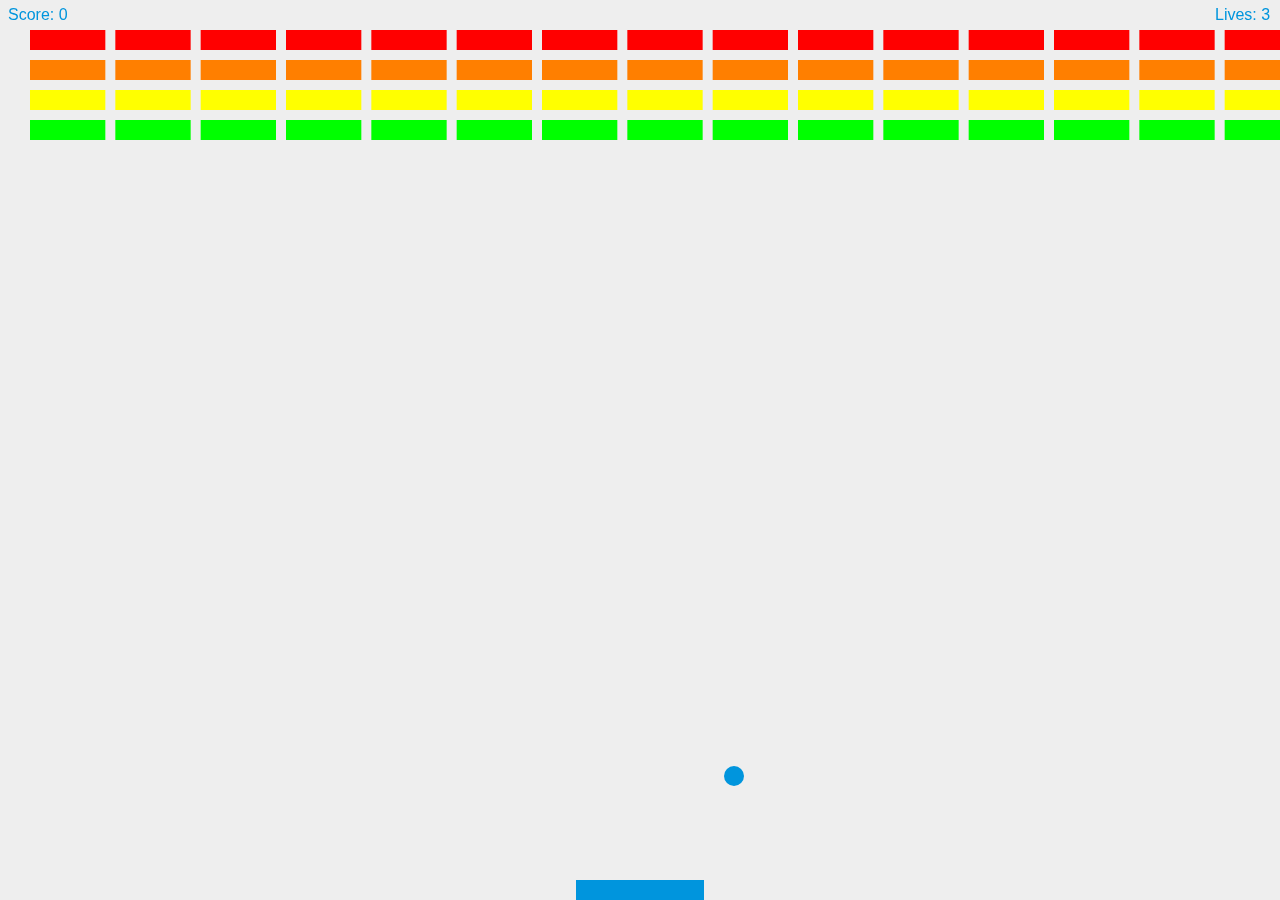
<file: js_breakout/index.html>
<!DOCTYPE html>
<html lang="en">
<head>
    <meta charset="UTF-8">
    <meta name="viewport" content="width=device-width, initial-scale=1.0">
    <title>JS Breakout</title>
    <link rel="stylesheet" href="style.css">
</head>
<body>
    <canvas id="breakoutCanvas"></canvas>
    <script src="game.js"></script>
</body>
</html>
</file>
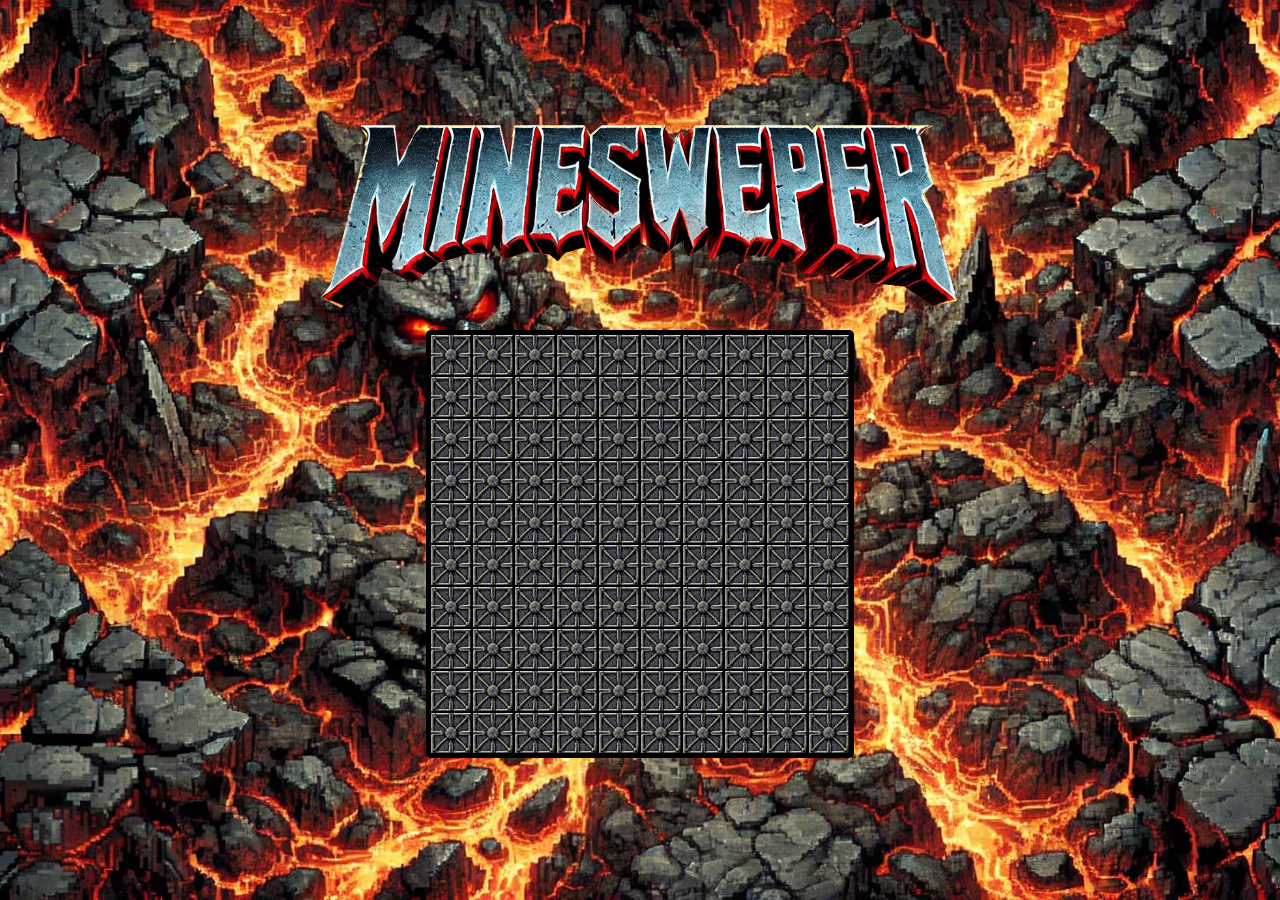
<file: js_minesweeper/index.html>
<!DOCTYPE html>
<html lang="en">
<head>
    <meta charset="UTF-8">
    <meta name="viewport" content="width=device-width, initial-scale=1.0">
    <title>Minesweeper</title>
    <link rel="stylesheet" href="styles.css">
</head>
<body>
    <img src="images/main-title.gif" alt="Minesweeper" class="title-image">
    <div id="minesweeper"></div>
    <script src="script.js"></script>
</body>
</html>
</file>
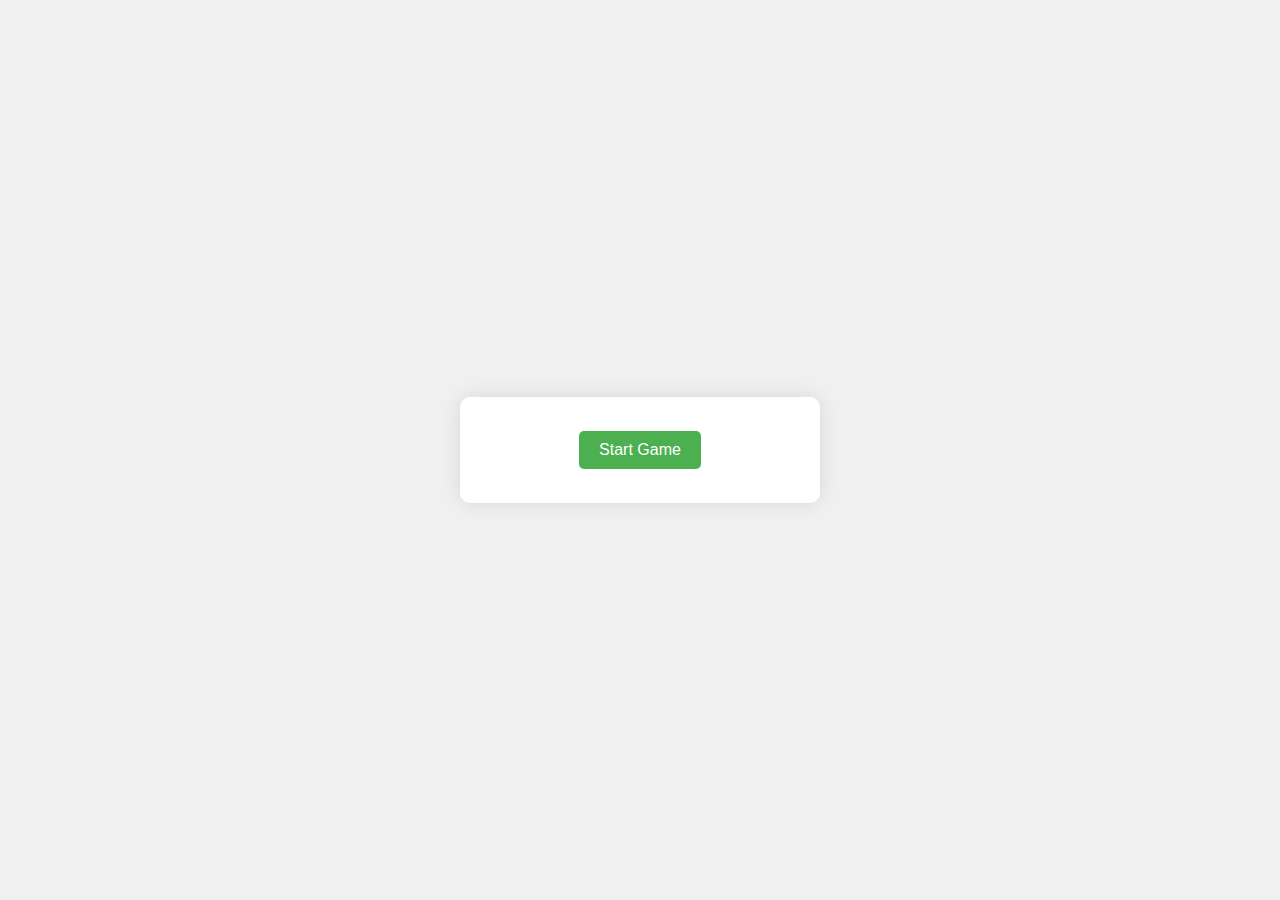
<file: js_multiplication_game/index.html>
<!DOCTYPE html>
<html lang="en">
<head>
    <meta charset="UTF-8">
    <meta name="viewport" content="width=device-width, initial-scale=1.0">
    <title>Multiplication Game</title>
    <style>
        body {
            font-family: Arial, sans-serif;
            display: flex;
            justify-content: center;
            align-items: center;
            height: 100vh;
            background-color: #f0f0f0;
            margin: 0;
        }
        .container {
            text-align: center;
            background: white;
            padding: 30px;
            border-radius: 10px;
            box-shadow: 0 0 20px rgba(0, 0, 0, 0.1);
            width: 300px;
        }
        .hidden {
            display: none;
        }
        .correct {
            color: green;
        }
        .incorrect {
            color: red;
        }
        #startButton, #micButton {
            background-color: #4CAF50;
            color: white;
            border: none;
            padding: 10px 20px;
            text-align: center;
            text-decoration: none;
            display: inline-block;
            font-size: 16px;
            margin: 4px 2px;
            cursor: pointer;
            border-radius: 5px;
        }
        #micButton {
            background-color: #f44336;
        }
        #answerInput {
            padding: 10px;
            font-size: 16px;
            width: calc(100% - 22px);
            margin-bottom: 10px;
        }
    </style>
</head>
<body>
    <div class="container">
        <button id="startButton">Start Game</button>
        <div id="game" class="hidden">
            <div id="timer">Time: 60</div>
            <div id="score">Score: 0</div>
            <div id="question" style="margin: 20px 0; font-size: 24px;"></div>
            <input type="text" id="answerInput" autofocus>
            <button id="micButton">
                <span role="img" aria-label="microphone">
                    🎤
                </span>
            </button>
            <div id="feedback" style="margin-top: 10px; font-size: 18px;"></div>
        </div>
    </div>
    <script src="script.js"></script>
</body>
</html>
</file>
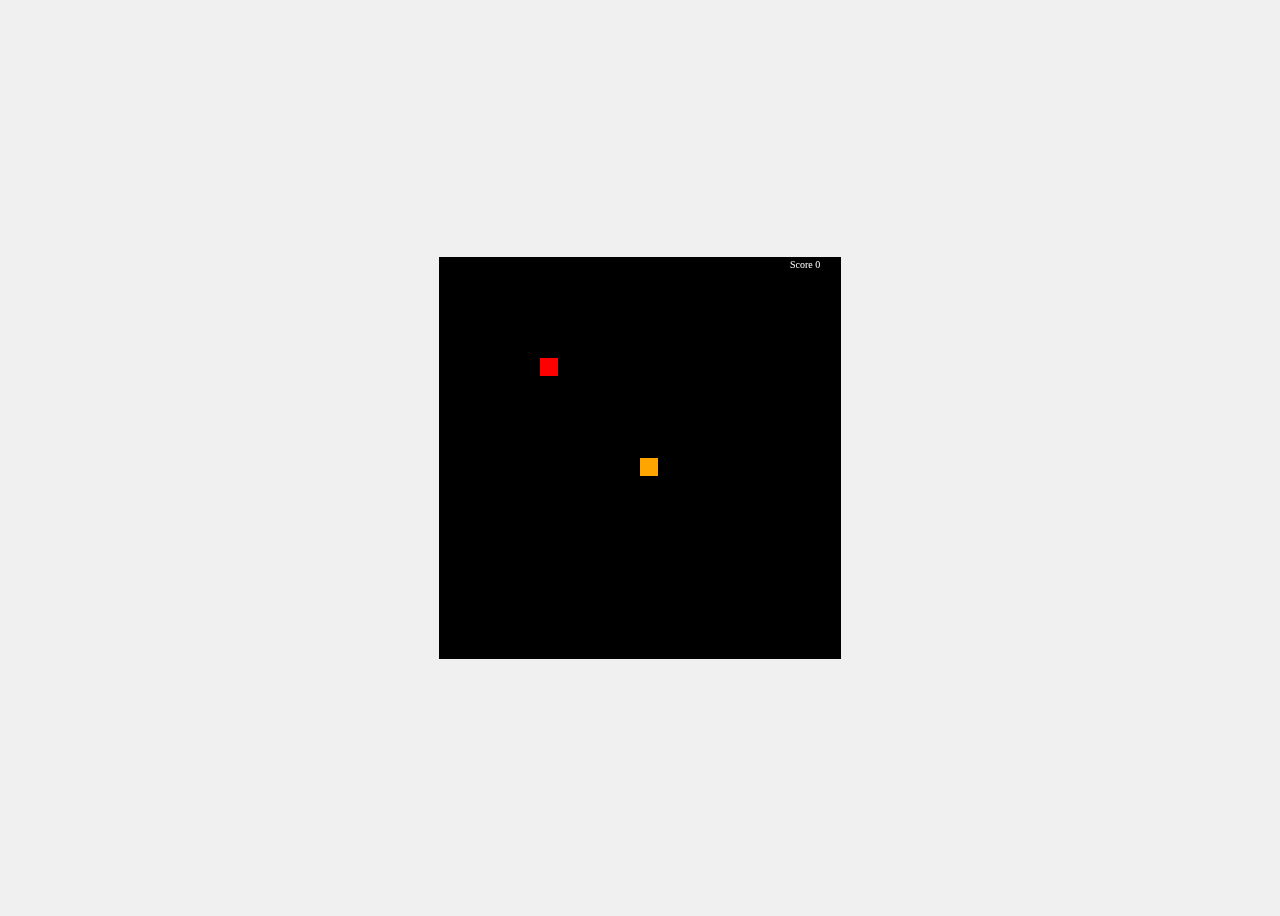
<file: js_snake/index.html>
<!DOCTYPE html>
<html lang="en">
<head>
    <meta charset="UTF-8">
    <meta name="viewport" content="width=device-width, initial-scale=1.0">
    <title>Snake Game</title>
    <link rel="stylesheet" href="style.css">
</head>
<body>
    <canvas id="gameCanvas" width="400" height="400"></canvas>
    <script src="script.js"></script>
</body>
</html>
</file>
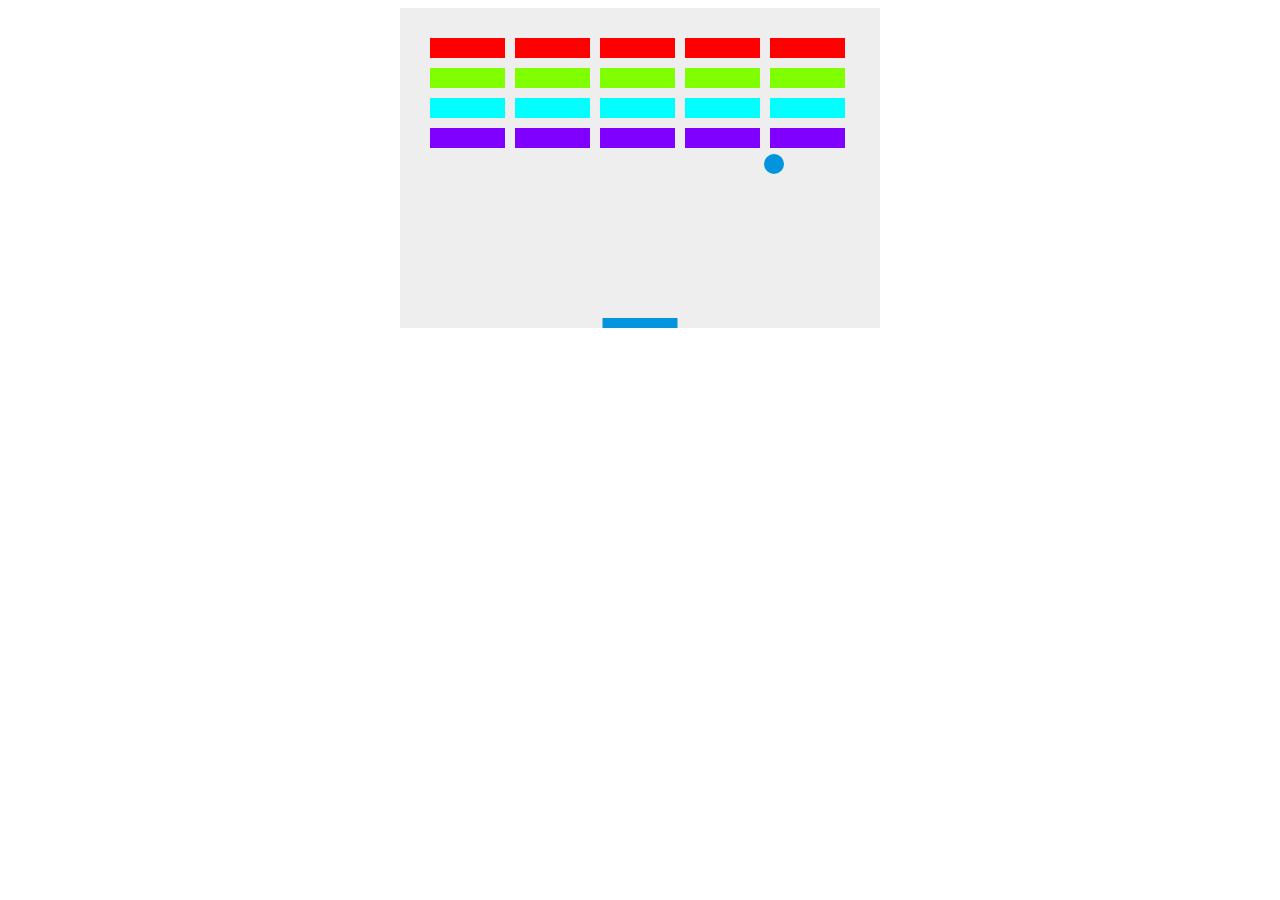
<file: wip/js_breakout/index.html>
<!DOCTYPE html>
<html lang="en">
<head>
    <meta charset="UTF-8">
    <meta name="viewport" content="width=device-width, initial-scale=1.0">
    <title>JS Breakout</title>
    <link rel="stylesheet" href="style.css">
</head>
<body>
    <canvas id="breakoutCanvas"></canvas>
    <script src="breakout.js"></script>
</body>
</html>
</file>
<file: js_breakout/style.css>
body, html {
    height: 100%;
    margin: 0;
}
canvas {
    background: #eee;
    display: block;
    width: 100vw;
    height: 100vh;
}
</file>
<file: js_minesweeper/styles.css>
body {
    font-family: Arial, sans-serif;
    display: flex;
    flex-direction: column;
    justify-content: center;
    align-items: center;
    height: 100vh;
    margin: 0;
    background: url('images/background.jpg') no-repeat center center fixed;
    background-size: cover;
}

h1 {
    margin: 20px 0;
}

.title-image {
    width: 50%;
    max-width: 100%;
}

@media (max-width: 600px) {
    .title-image {
        width: 100%;
    }
}

#minesweeper {
    display: grid;
    grid-template-columns: repeat(10, 40px);
    grid-template-rows: repeat(10, 40px);
    gap: 2px;
    margin: 20px 0;
    background-color: black;
    padding: 5px;
    border-radius: 5px;
}

p {
    margin: 20px 0;
}

.cell {
    width: 40px;
    height: 40px;
    background: url('images/covered.gif') no-repeat center center;
    background-size: cover;
    display: flex;
    justify-content: center;
    align-items: center;
    cursor: pointer;
    font-size: 18px;
    font-weight: bold;
}

.cell.revealed {
    background: url('images/dirt.gif') no-repeat center center;
    background-size: cover;
    cursor: default;
}

.cell.mine {
    background: url('images/bomb.gif') no-repeat center center;
    background-size: cover;
}

.cell.flag {
    background: url('images/flag.gif') no-repeat center center;
    background-size: cover;
}

.cell.revealed[data] {
    color: red;
    font-weight: bold;
    text-shadow: 1px 1px 2px black;
}
</file>
<file: js_snake/style.css>
body {
    display: flex;
    justify-content: center;
    align-items: center;
    height: 100vh;
    background-color: #f0f0f0;
}

canvas {
    border: 1px solid #000;
}
</file>
<file: wip/js_breakout/style.css>
canvas {
    background: #eee;
    display: block;
    margin: 0 auto;
}
</file>
